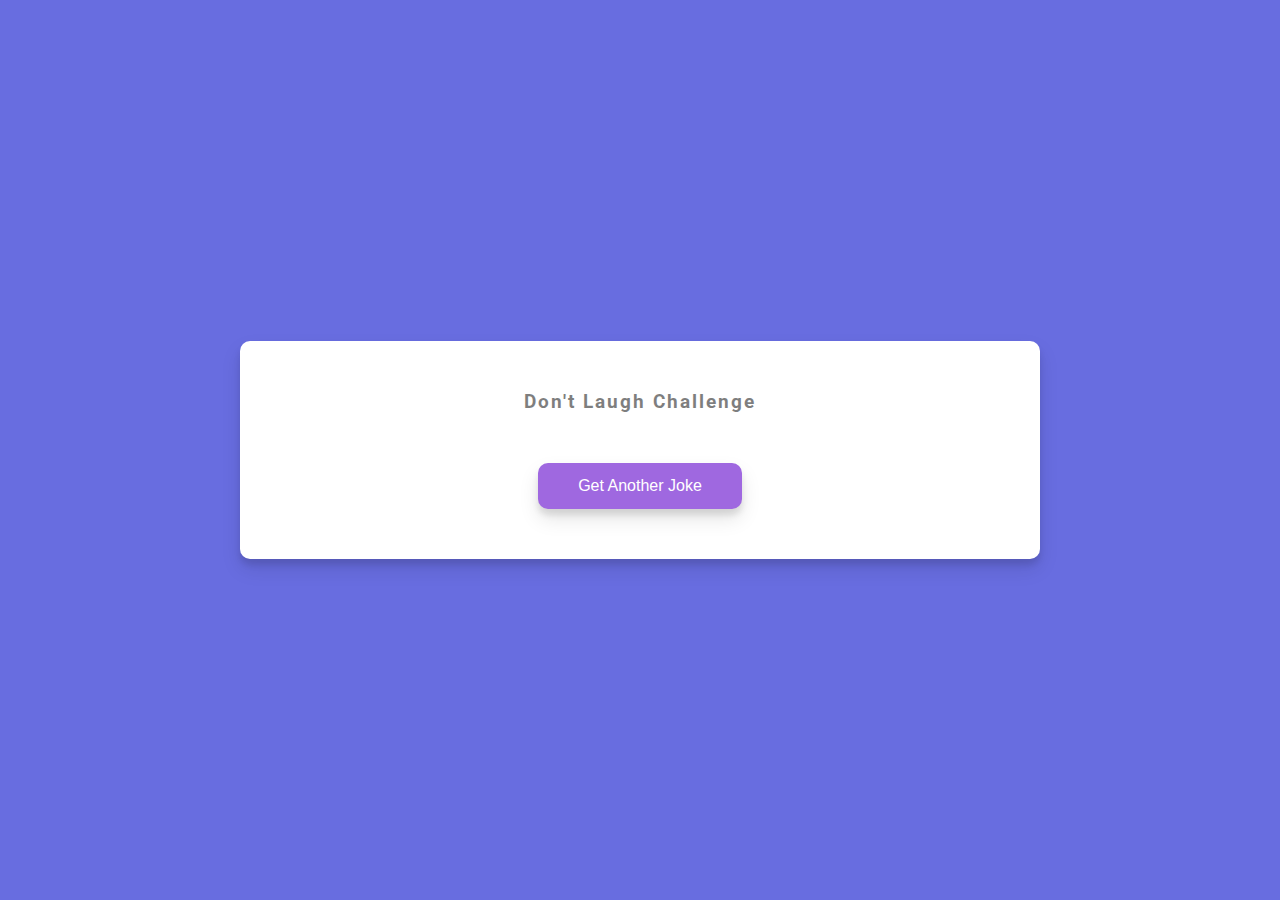
<file: Dad-Jokes/index.html>
<!DOCTYPE html>
<html lang="en">
  <head>
    <meta charset="UTF-8" />
    <meta http-equiv="X-UA-Compatible" content="IE=edge" />
    <meta name="viewport" content="width=device-width, initial-scale=1.0" />
    <!-- <link
      rel="stylesheet"
      href="https://cdnjs.cloudflare.com/ajax/libs/font-awesome/6.1.2/css/all.min.css"
      integrity="sha512-1sCRPdkRXhBV2PBLUdRb4tMg1w2YPf37qatUFeS7zlBy7jJI8Lf4VHwWfZZfpXtYSLy85pkm9GaYVYMfw5BC1A=="
      crossorigin="anonymous"
      referrerpolicy="no-referrer"
    /> -->
    <link rel="stylesheet" href="style.css" />
    <title>Dad Jokes</title>
  </head>
  <body>
    <div class="container">
      <h3>Don't Laugh Challenge</h3>
      <div id="joke" class="joke"></div>
      <button id="jokeBtn" class="btn">Get Another Joke</button>
    </div>
    <script src="script.js"></script>
  </body>
</html>
</file>
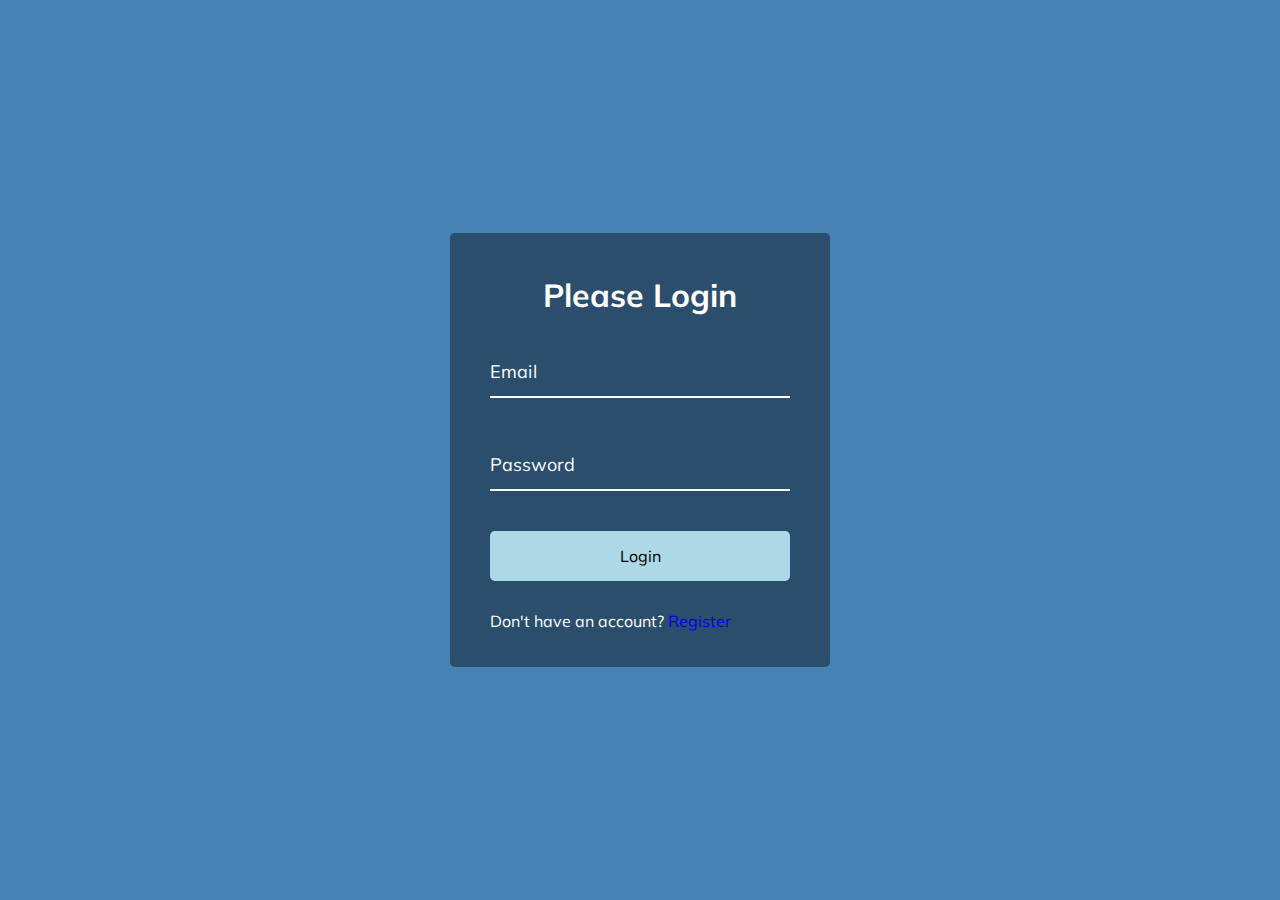
<file: Form-Wave-Animation/index.html>
<!DOCTYPE html>
<html lang="en">
  <head>
    <meta charset="UTF-8" />
    <meta http-equiv="X-UA-Compatible" content="IE=edge" />
    <meta name="viewport" content="width=device-width, initial-scale=1.0" />
    <!-- <link
      rel="stylesheet"
      href="https://cdnjs.cloudflare.com/ajax/libs/font-awesome/6.1.2/css/all.min.css"
      integrity="sha512-1sCRPdkRXhBV2PBLUdRb4tMg1w2YPf37qatUFeS7zlBy7jJI8Lf4VHwWfZZfpXtYSLy85pkm9GaYVYMfw5BC1A=="
      crossorigin="anonymous"
      referrerpolicy="no-referrer"
    /> -->
    <link rel="stylesheet" href="style.css" />
    <title>Form Input Wave</title>
  </head>
  <body>
    <div class="container">
      <h1>Please Login</h1>
      <form>
        <div class="form-control">
          <input type="text" required />
          <label>Email</label>
        </div>
        <div class="form-control">
          <input type="password" required />
          <label>Password</label>
        </div>
        <button class="btn">Login</button>
        <p class="text">Don't have an account? <a href="#">Register</a></p>
      </form>
    </div>
    <script src="script.js"></script>
  </body>
</html>
</file>
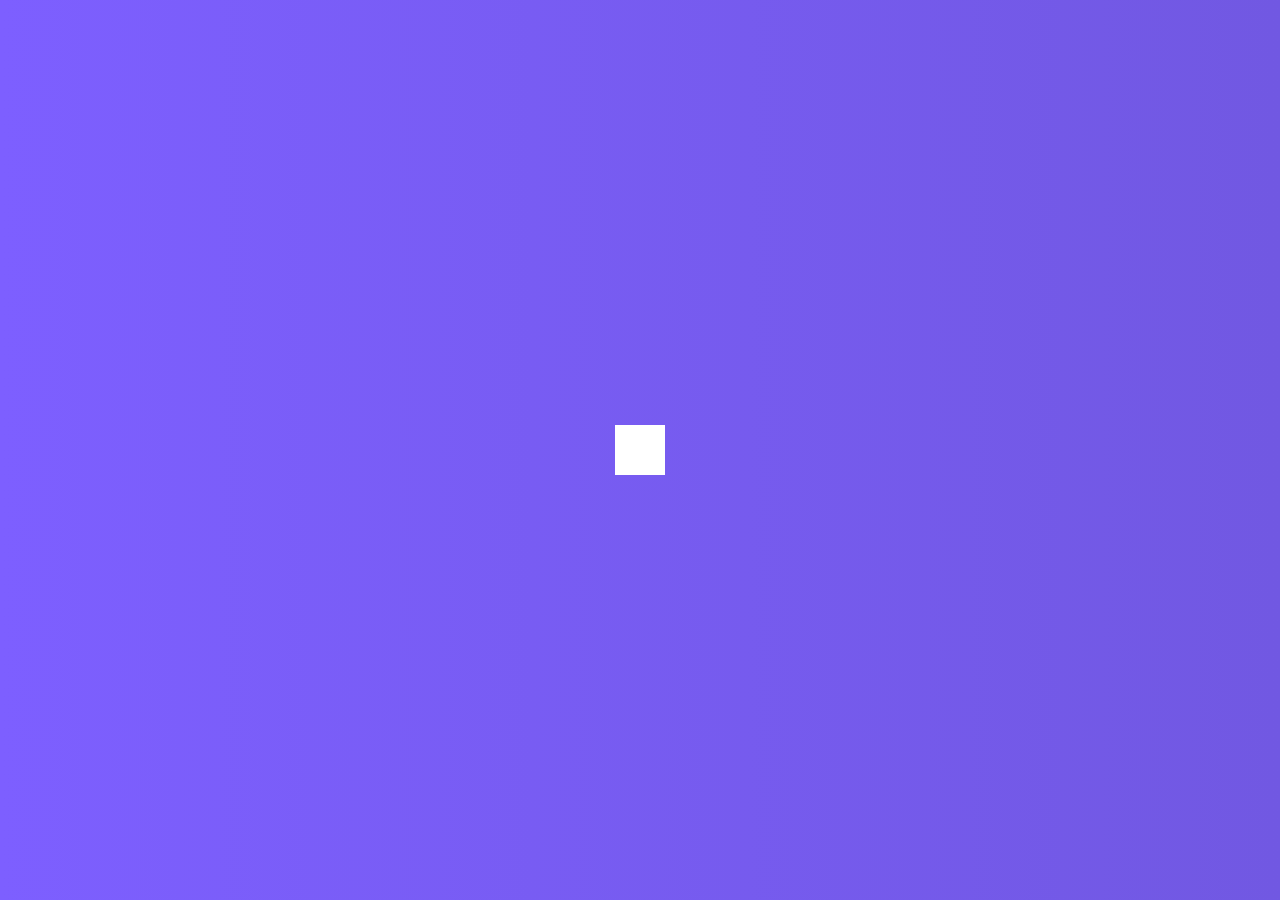
<file: Hidden-Search-Widget/index.html>
<!DOCTYPE html>
<html lang="en">
  <head>
    <meta charset="UTF-8" />
    <meta http-equiv="X-UA-Compatible" content="IE=edge" />
    <meta name="viewport" content="width=device-width, initial-scale=1.0" />
    <link
      rel="stylesheet"
      href="https://cdnjs.cloudflare.com/ajax/libs/font-awesome/6.1.2/css/all.min.css"
      integrity="sha512-1sCRPdkRXhBV2PBLUdRb4tMg1w2YPf37qatUFeS7zlBy7jJI8Lf4VHwWfZZfpXtYSLy85pkm9GaYVYMfw5BC1A=="
      crossorigin="anonymous"
      referrerpolicy="no-referrer"
    />
    <link rel="stylesheet" href="style.css" />
    <title>Hidden Search</title>
  </head>
  <body>
    <div class="search">
      <input type="text" class="input" placeholder="Search..." />
      <button class="btn">
        <i class="fas fa-search"></i>
      </button>
    </div>
    <script src="script.js"></script>
  </body>
</html>
</file>
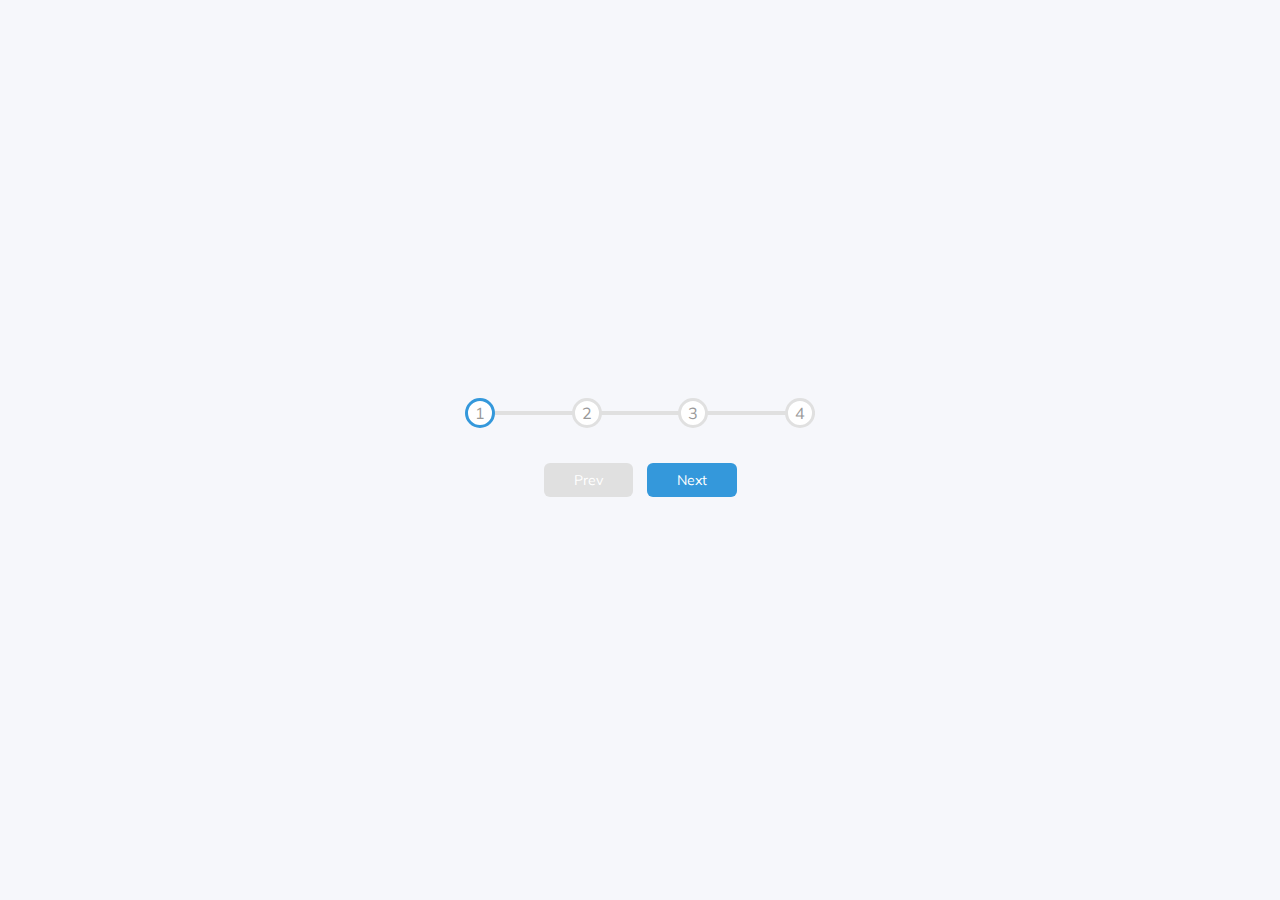
<file: Progress-Steps/index.html>
<!DOCTYPE html>
<html lang="en">
  <head>
    <meta charset="UTF-8" />
    <meta http-equiv="X-UA-Compatible" content="IE=edge" />
    <meta name="viewport" content="width=device-width, initial-scale=1.0" />
    <!-- <link
      rel="stylesheet"
      href="https://cdnjs.cloudflare.com/ajax/libs/font-awesome/6.1.2/css/all.min.css"
      integrity="sha512-1sCRPdkRXhBV2PBLUdRb4tMg1w2YPf37qatUFeS7zlBy7jJI8Lf4VHwWfZZfpXtYSLy85pkm9GaYVYMfw5BC1A=="
      crossorigin="anonymous"
      referrerpolicy="no-referrer"
    /> -->
    <link rel="stylesheet" href="style.css" />
    <title>Progress Steps</title>
  </head>
  <body>
    <div class="container">
      <div class="progress-container">
        <div class="progress" id="progress"></div>
        <div class="circle active">1</div>
        <div class="circle">2</div>
        <div class="circle">3</div>
        <div class="circle">4</div>
      </div>
      <button class="btn" id="prev" disabled>Prev</button>
      <button class="btn" id="next">Next</button>
    </div>
    <script src="script.js"></script>
  </body>
</html>
</file>
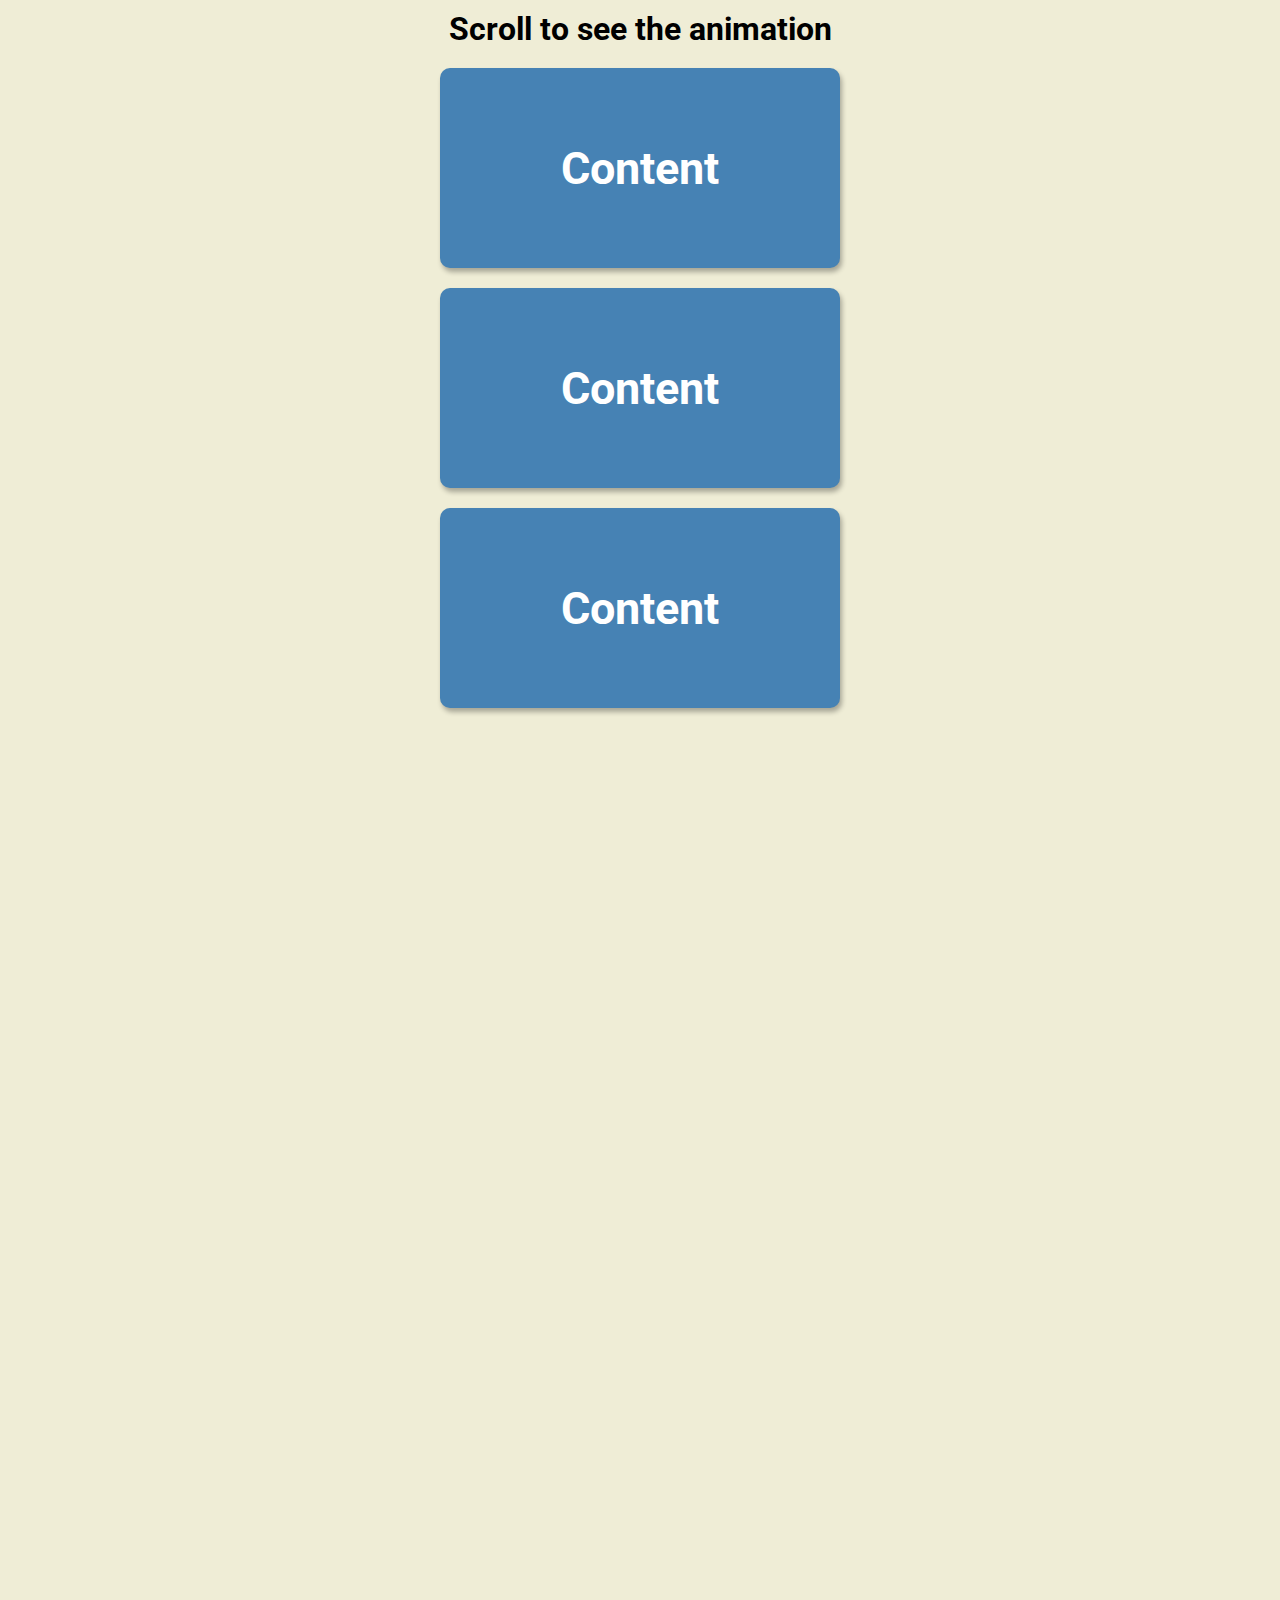
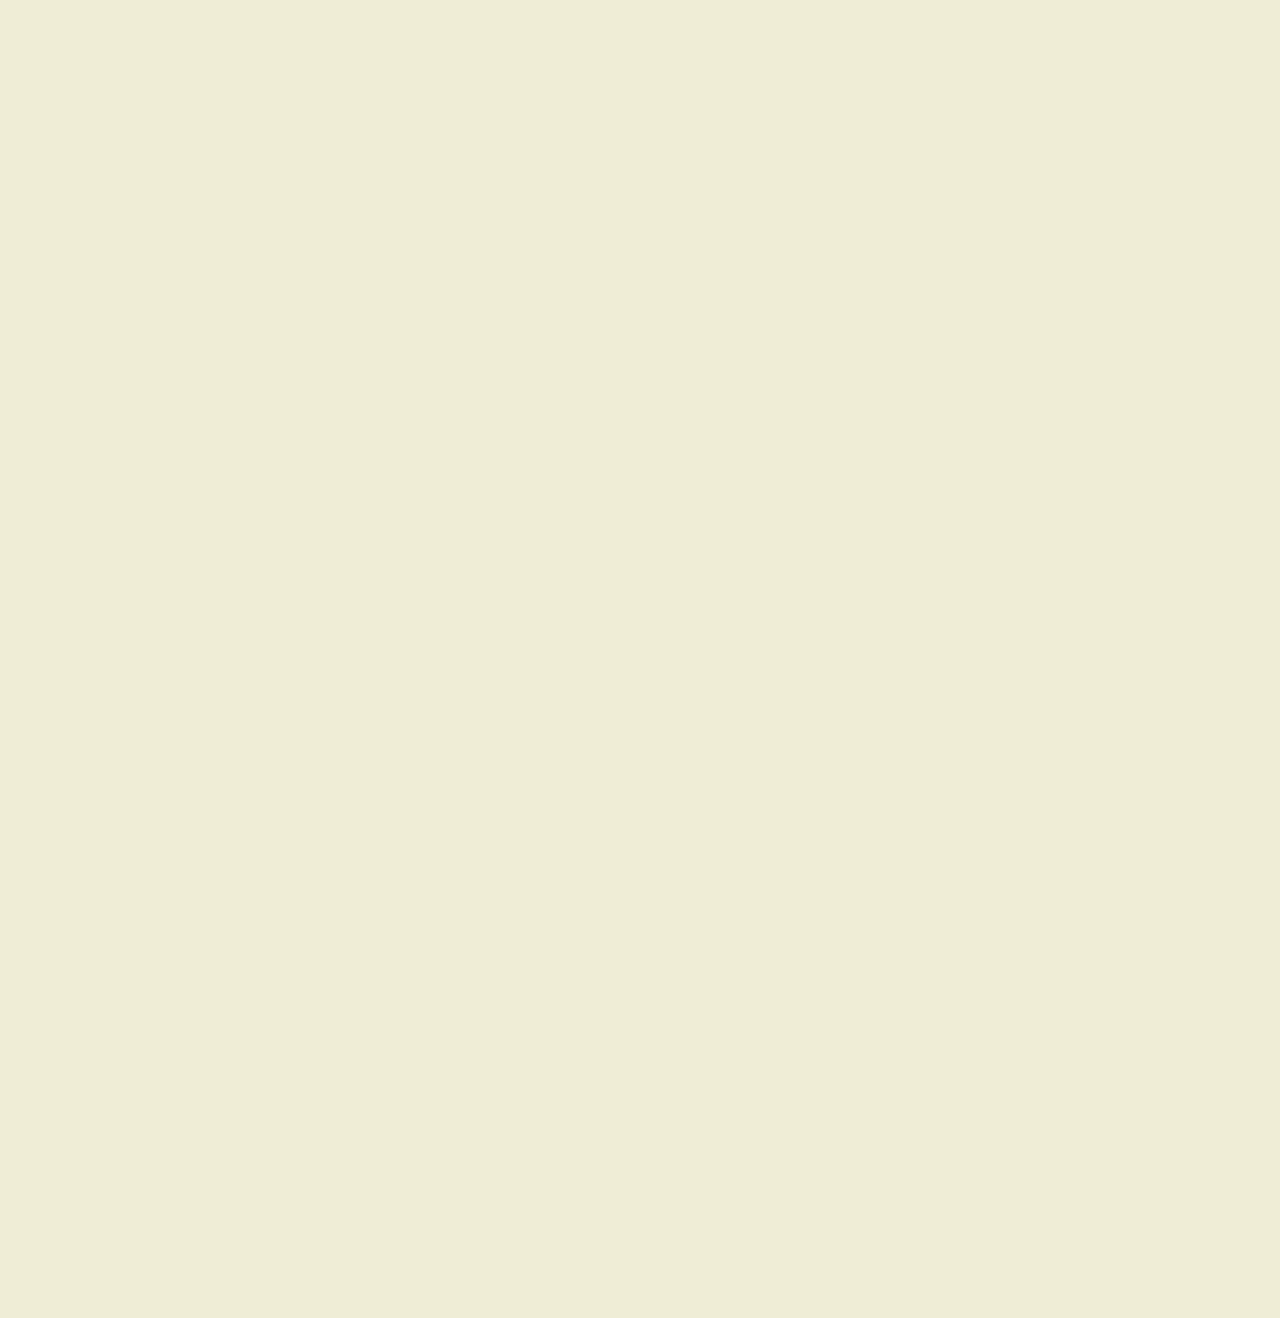
<file: Scroll-Animation/index.html>
<!DOCTYPE html>
<html lang="en">
  <head>
    <meta charset="UTF-8" />
    <meta http-equiv="X-UA-Compatible" content="IE=edge" />
    <meta name="viewport" content="width=device-width, initial-scale=1.0" />
    <!-- <link
      rel="stylesheet"
      href="https://cdnjs.cloudflare.com/ajax/libs/font-awesome/6.1.2/css/all.min.css"
      integrity="sha512-1sCRPdkRXhBV2PBLUdRb4tMg1w2YPf37qatUFeS7zlBy7jJI8Lf4VHwWfZZfpXtYSLy85pkm9GaYVYMfw5BC1A=="
      crossorigin="anonymous"
      referrerpolicy="no-referrer"
    /> -->
    <link rel="stylesheet" href="style.css" />
    <title>Scroll Animation</title>
  </head>
  <body>
    <h1>Scroll to see the animation</h1>
    <div class="box"><h2>Content</h2></div>
    <div class="box"><h2>Content</h2></div>
    <div class="box"><h2>Content</h2></div>
    <div class="box"><h2>Content</h2></div>
    <div class="box"><h2>Content</h2></div>
    <div class="box"><h2>Content</h2></div>
    <div class="box"><h2>Content</h2></div>
    <div class="box"><h2>Content</h2></div>
    <div class="box"><h2>Content</h2></div>
    <div class="box"><h2>Content</h2></div>
    <div class="box"><h2>Content</h2></div>
    <div class="box"><h2>Content</h2></div>
    <div class="box"><h2>Content</h2></div>

    <script src="script.js"></script>
  </body>
</html>
</file>
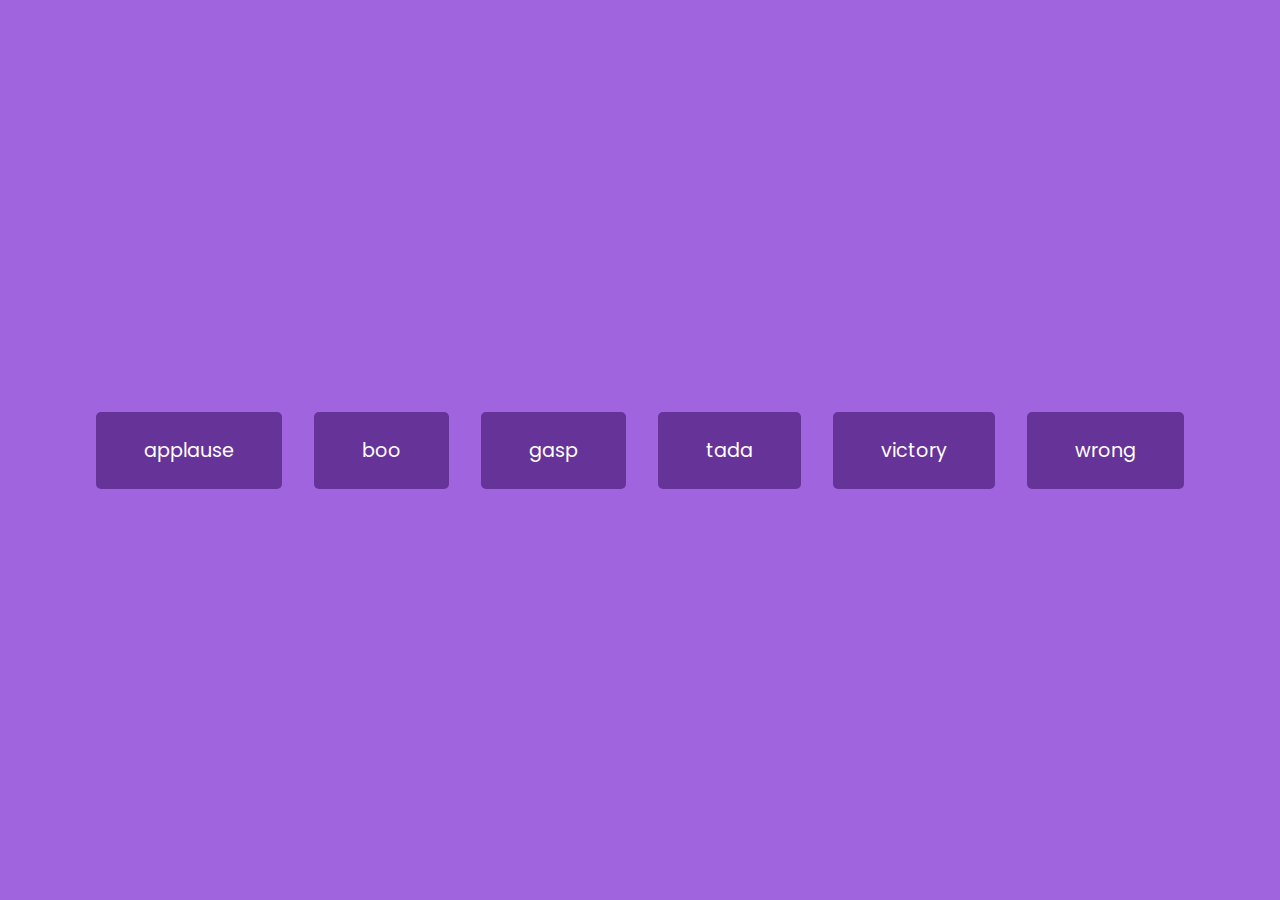
<file: Sound-Board/index.html>
<!DOCTYPE html>
<html lang="en">
  <head>
    <meta charset="UTF-8" />
    <meta http-equiv="X-UA-Compatible" content="IE=edge" />
    <meta name="viewport" content="width=device-width, initial-scale=1.0" />
    <!-- <link
      rel="stylesheet"
      href="https://cdnjs.cloudflare.com/ajax/libs/font-awesome/6.1.2/css/all.min.css"
      integrity="sha512-1sCRPdkRXhBV2PBLUdRb4tMg1w2YPf37qatUFeS7zlBy7jJI8Lf4VHwWfZZfpXtYSLy85pkm9GaYVYMfw5BC1A=="
      crossorigin="anonymous"
      referrerpolicy="no-referrer"
    /> -->
    <link rel="stylesheet" href="style.css" />
    <title>Sound Board</title>
  </head>
  <body>
    <audio id="applause" src="sounds/sound-board_sounds_applause.mp3"></audio>
    <audio id="boo" src="sounds/sound-board_sounds_boo.mp3"></audio>
    <audio id="gasp" src="sounds/sound-board_sounds_gasp.mp3"></audio>
    <audio id="tada" src="sounds/sound-board_sounds_tada.mp3"></audio>
    <audio id="victory" src="sounds/sound-board_sounds_victory.mp3"></audio>
    <audio id="wrong" src="sounds/sound-board_sounds_wrong.mp3"></audio>
    <div id="buttons"></div>
    <script src="script.js"></script>
  </body>
</html>
</file>
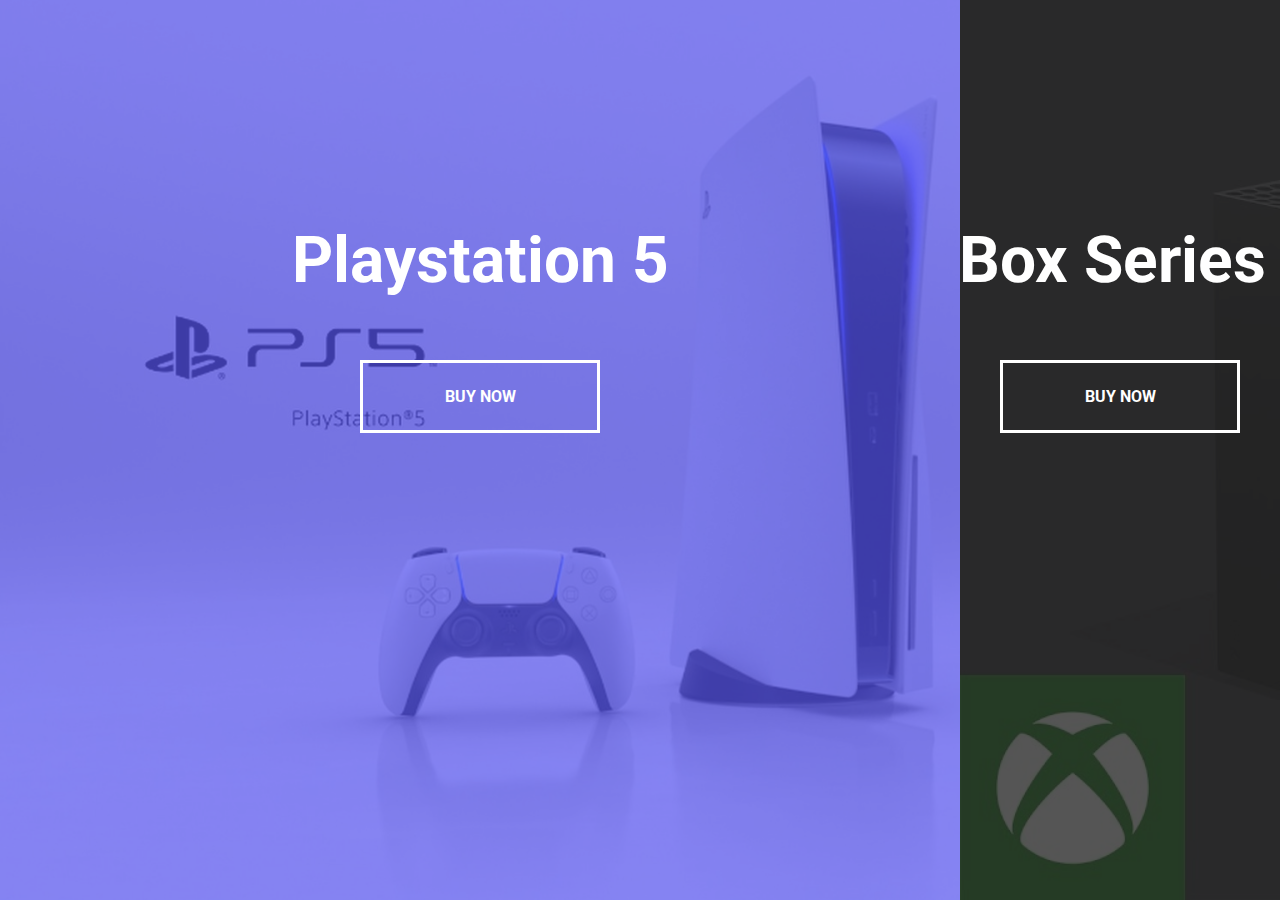
<file: Split-Landing-Page/index.html>
<!DOCTYPE html>
<html lang="en">
  <head>
    <meta charset="UTF-8" />
    <meta http-equiv="X-UA-Compatible" content="IE=edge" />
    <meta name="viewport" content="width=device-width, initial-scale=1.0" />
    <!-- <link
      rel="stylesheet"
      href="https://cdnjs.cloudflare.com/ajax/libs/font-awesome/6.1.2/css/all.min.css"
      integrity="sha512-1sCRPdkRXhBV2PBLUdRb4tMg1w2YPf37qatUFeS7zlBy7jJI8Lf4VHwWfZZfpXtYSLy85pkm9GaYVYMfw5BC1A=="
      crossorigin="anonymous"
      referrerpolicy="no-referrer"
    /> -->
    <link rel="stylesheet" href="style.css" />
    <title>Split Landing Page</title>
  </head>
  <body>
    <div class="container">
      <div class="split left">
        <h1>Playstation 5</h1>
        <a href="#" class="btn">Buy Now</a>
      </div>
      <div class="split right">
        <h1>XBox Series X</h1>
        <a href="#" class="btn">Buy Now</a>
      </div>
    </div>
    <script src="script.js"></script>
  </body>
</html>
</file>
<file: Dad-Jokes/style.css>
@import url("https://fonts.googleapis.com/css2?family=Roboto:wght@400;700&display=swap");

* {
  box-sizing: border-box;
}

body {
  background-color: #686de0;
  font-family: "Roboto", sans-serif;
  margin: 0;
  display: flex;
  flex-direction: column;
  align-items: center;
  justify-content: center;
  height: 100vh;
  overflow: hidden;
  padding: 20px;
}

.container {
  background-color: #fff;
  border-radius: 10px;
  box-shadow: 0 10px 20px rgba(0, 0, 0, 0.1), 0 6px 6px rgba(0, 0, 0, 0.1);
  padding: 50px 20px;
  text-align: center;
  max-width: 100%;
  width: 800px;
}

h3 {
  margin: 0;
  opacity: 0.5;
  letter-spacing: 2px;
}

.joke {
  font-size: 30px;
  letter-spacing: 1px;
  line-height: 40px;
  margin: 50px auto;
  max-width: 600px;
}

.btn {
  background-color: #9f68e0;
  border: 0;
  border-radius: 10px;
  color: #fff;
  box-shadow: 0 10px 20px rgba(0, 0, 0, 0.1), 0 6px 6px rgba(0, 0, 0, 0.1);
  padding: 14px 40px;
  font-size: 16px;
  cursor: pointer;
}

.btn:active {
  transform: scale(0.98);
}

.btn:focus {
  outline: 0;
}
</file>
<file: Form-Wave-Animation/style.css>
@import url("https://fonts.googleapis.com/css?family=Muli&display=swap");

* {
  box-sizing: border-box;
}

body {
  background-color: steelblue;
  color: #fff;
  font-family: "Muli", sans-serif;
  margin: 0;
  display: flex;
  flex-direction: column;
  align-items: center;
  justify-content: center;
  height: 100vh;
  overflow: hidden;
}

.container {
  background-color: rgba(0, 0, 0, 0.4);
  padding: 20px 40px;
  border-radius: 5px;
}

.btn {
  cursor: pointer;
  display: inline-block;
  width: 100%;
  background: lightblue;
  padding: 15px;
  font-family: inherit;
  font-size: 16px;
  border: 0;
  border-radius: 5px;
}

.container h1 {
  text-align: center;
  margin-bottom: 30px;
}

.container a {
  text-decoration: none;
}

.btn:focus {
  outline: 0;
}

.btn:active {
  transform: scale(0.98);
}

.text {
  margin-top: 30px;
}

.form-control {
  position: relative;
  margin: 20px 0 40px;
  width: 300px;
}

.form-control input {
  background-color: transparent;
  border: none;
  border-bottom: 2px #fff solid;
  display: block;
  width: 100%;
  padding: 15px 0;
  font-size: 18px;
  color: #fff;
}

.form-control input:focus,
.form-control input:valid {
  outline: none;
  border-color: lightblue;
}

.form-control label {
  position: absolute;
  top: 15px;
  left: 0;
}

.form-control label span {
  display: inline-block;
  font-size: 18px;
  min-width: 5px;
  transition: 0.3s cubic-bezier(0.68, -0.55, 0.265, 1.55);
}

.form-control input:focus + label span,
.form-control input:valid + label span {
  color: lightblue;
  transform: translateY(-30px);
}
</file>
<file: Hidden-Search-Widget/style.css>
@import url("https://fonts.googleapis.com/css2?family=Roboto:wght@400;700&display=swap");

* {
  box-sizing: border-box;
}

body {
  background-image: linear-gradient(90deg, #7d5fff, #7158e2);
  font-family: "Roboto", sans-serif;
  margin: 0;
  display: flex;
  align-items: center;
  justify-content: center;
  height: 100vh;
  overflow: hidden;
}

.search {
  position: relative;
  height: 50px;
}

.search .input {
  background-color: #fff;
  border: 0;
  font-size: 18px;
  padding: 15px;
  height: 50px;
  width: 50px;
  transition: width 0.3s ease;
}

.btn {
  background-color: #fff;
  border: 0;
  cursor: pointer;
  font-size: 24px;
  position: absolute;
  top: 0;
  left: 0;
  height: 50px;
  width: 50px;
  transition: transform 0.3s ease;
}

.btn:focus,
.input:focus {
  outline: none;
}

.search.active .input {
  width: 200px;
}

.search.active .btn {
  transform: translateX(198px);
}
</file>
<file: Progress-Steps/style.css>
@import url("https://fonts.googleapis.com/css?family=Muli&display=swap");

:root {
  --line-border-fill: #3498db;
  --line-border-empty: #e0e0e0;
}

* {
  box-sizing: border-box;
}

body {
  background-color: #f6f7fb;
  font-family: "Muli", sans-serif;
  margin: 0;
  display: flex;
  flex-direction: column;
  align-items: center;
  justify-content: center;
  height: 100vh;
  overflow: hidden;
}

.container {
  text-align: center;
}

.progress-container {
  display: flex;
  justify-content: space-between;
  position: relative;
  margin-bottom: 30px;
  max-width: 100%;
  width: 350px;
}

.progress-container::before {
  content: "";
  background-color: var(--line-border-empty);
  position: absolute;
  top: 50%;
  left: 0;
  transform: translateY(-50%);
  height: 4px;
  width: 100%;
  z-index: -1;
  transition: 0.4s ease;
}

.progress {
  background-color: var(--line-border-fill);
  position: absolute;
  top: 50%;
  left: 0;
  transform: translateY(-50%);
  height: 4px;
  width: 0%;
  z-index: -1;
  transition: 0.4s ease;
}

.circle {
  background-color: #fff;
  color: #999;
  border-radius: 50%;
  height: 30px;
  width: 30px;
  display: flex;
  align-items: center;
  justify-content: center;
  border: 3px solid var(--line-border-empty);
  transition: 0.4s ease;
}

.circle.active {
  border-color: var(--line-border-fill);
}

.btn {
  background-color: var(--line-border-fill);
  color: #fff;
  border: 0;
  border-radius: 6px;
  cursor: pointer;
  font-family: inherit;
  padding: 8px 30px;
  margin: 5px;
  font-size: 14px;
}

.btn:active {
  transform: scale(0.98);
}

.btn:focus {
  outline: 0;
}

.btn:disabled {
  background-color: var(--line-border-empty);
  cursor: not-allowed;
}
</file>
<file: Scroll-Animation/style.css>
@import url("https://fonts.googleapis.com/css2?family=Roboto:wght@400;700&display=swap");

* {
  box-sizing: border-box;
}

body {
  background-color: #efedd6;
  font-family: "Roboto", sans-serif;
  margin: 0;
  display: flex;
  flex-direction: column;
  align-items: center;
  justify-content: center;
  overflow-x: hidden;
}

h1 {
  margin: 10px;
}

.box {
  background-color: steelblue;
  color: #fff;
  display: flex;
  align-items: center;
  justify-content: center;
  width: 400px;
  height: 200px;
  margin: 10px;
  border-radius: 10px;
  box-shadow: 2px 4px 5px rgba(0, 0, 0, 0.3);
  transform: translateX(400%);
  transition: transform 0.4s ease;
}

.box:nth-of-type(even) {
  transform: translateX(-400%);
}

.box.show {
  transform: translateX(0);
}

.box h2 {
  font-size: 45px;
}
</file>
<file: Sound-Board/style.css>
@import url("https://fonts.googleapis.com/css2?family=Poppins:wght@200;400&display=swap");

* {
  box-sizing: border-box;
}

body {
  background-color: rgb(161, 100, 223);
  font-family: "Poppins", sans-serif;
  margin: 0;
  display: flex;
  flex-wrap: wrap;
  align-items: center;
  justify-content: center;
  text-align: center;
  height: 100vh;
  overflow: hidden;
}

.btn {
  background-color: rebeccapurple;
  border-radius: 5px;
  border: none;
  color: #fff;
  margin: 1rem;
  padding: 1.5rem 3rem;
  font-size: 1.2rem;
  font-family: inherit;
  cursor: pointer;
}
.btn:hover {
  opacity: 0.9;
}

.btn:focus {
  outline: none;
}
</file>
<file: Split-Landing-Page/style.css>
@import url("https://fonts.googleapis.com/css2?family=Roboto:wght@400;700&display=swap");

:root {
  --left-bg-color: rgba(87, 84, 236, 0.7);
  --right-bg-color: rgba(43, 43, 43, 0.8);
  --left-btn-hover-color: rgba(87, 84, 236, 1);
  --right-btn-hover-color: rgba(28, 122, 28, 1);
  --hover-width: 75%;
  --other-width: 25%;
  --speed: 1000ms;
}

* {
  box-sizing: border-box;
}

body {
  font-family: "Roboto", sans-serif;
  margin: 0;
  height: 100vh;
  overflow: hidden;
}

h1 {
  font-size: 4rem;
  color: #fff;
  position: absolute;
  left: 50%;
  top: 20%;
  transform: translateX(-50%);
  white-space: nowrap;
}

.btn {
  position: absolute;
  display: flex;
  align-items: center;
  justify-content: center;
  left: 50%;
  top: 40%;
  transform: translateX(-50%);
  text-decoration: none;
  color: #fff;
  border: #fff solid 0.2rem;
  font-size: 1rem;
  font-weight: bold;
  text-transform: uppercase;
  width: 15rem;
  padding: 1.5rem;
}

.split.left .btn:hover {
  background-color: var(--left-btn-hover-color);
  border-color: var(--left-btn-hover-color);
}

.split.right .btn:hover {
  background-color: var(--right-btn-hover-color);
  border-color: var(--right-btn-hover-color);
}

.container {
  position: relative;
  width: 100%;
  height: 100%;
  background: #333;
}

.split {
  position: absolute;
  width: 50%;
  height: 100%;
  overflow: hidden;
}

.split.left {
  left: 0;
  background: url("ps.jpeg");
  background-repeat: no-repeat;
  background-size: cover;
}

.split.left::before {
  content: " ";
  position: absolute;
  width: 100%;
  height: 100%;
  background-color: var(--left-bg-color);
}

.split.right {
  right: 0;
  background: url("xbox.jpeg");
  background-repeat: no-repeat;
  background-size: cover;
}

.split.right::before {
  content: " ";
  position: absolute;
  width: 100%;
  height: 100%;
  background-color: var(--right-bg-color);
}

.split.left,
.split.right,
.split.left::before,
.split.right::before {
  transition: all var(--speed) ease-in-out;
}

.hover-left .left {
  width: var(--hover-width);
}

.hover-left .right {
  width: var(--other-width);
}

.hover-right .left {
  width: var(--other-width);
}

.hover-right .right {
  width: var(--hover-width);
}

@media (max-width: 800px) {
  h1 {
    top: 30%;
    font-size: 2rem;
  }

  .btn {
    padding: 1.2rem;
    width: 12rem;
  }
}
</file>
